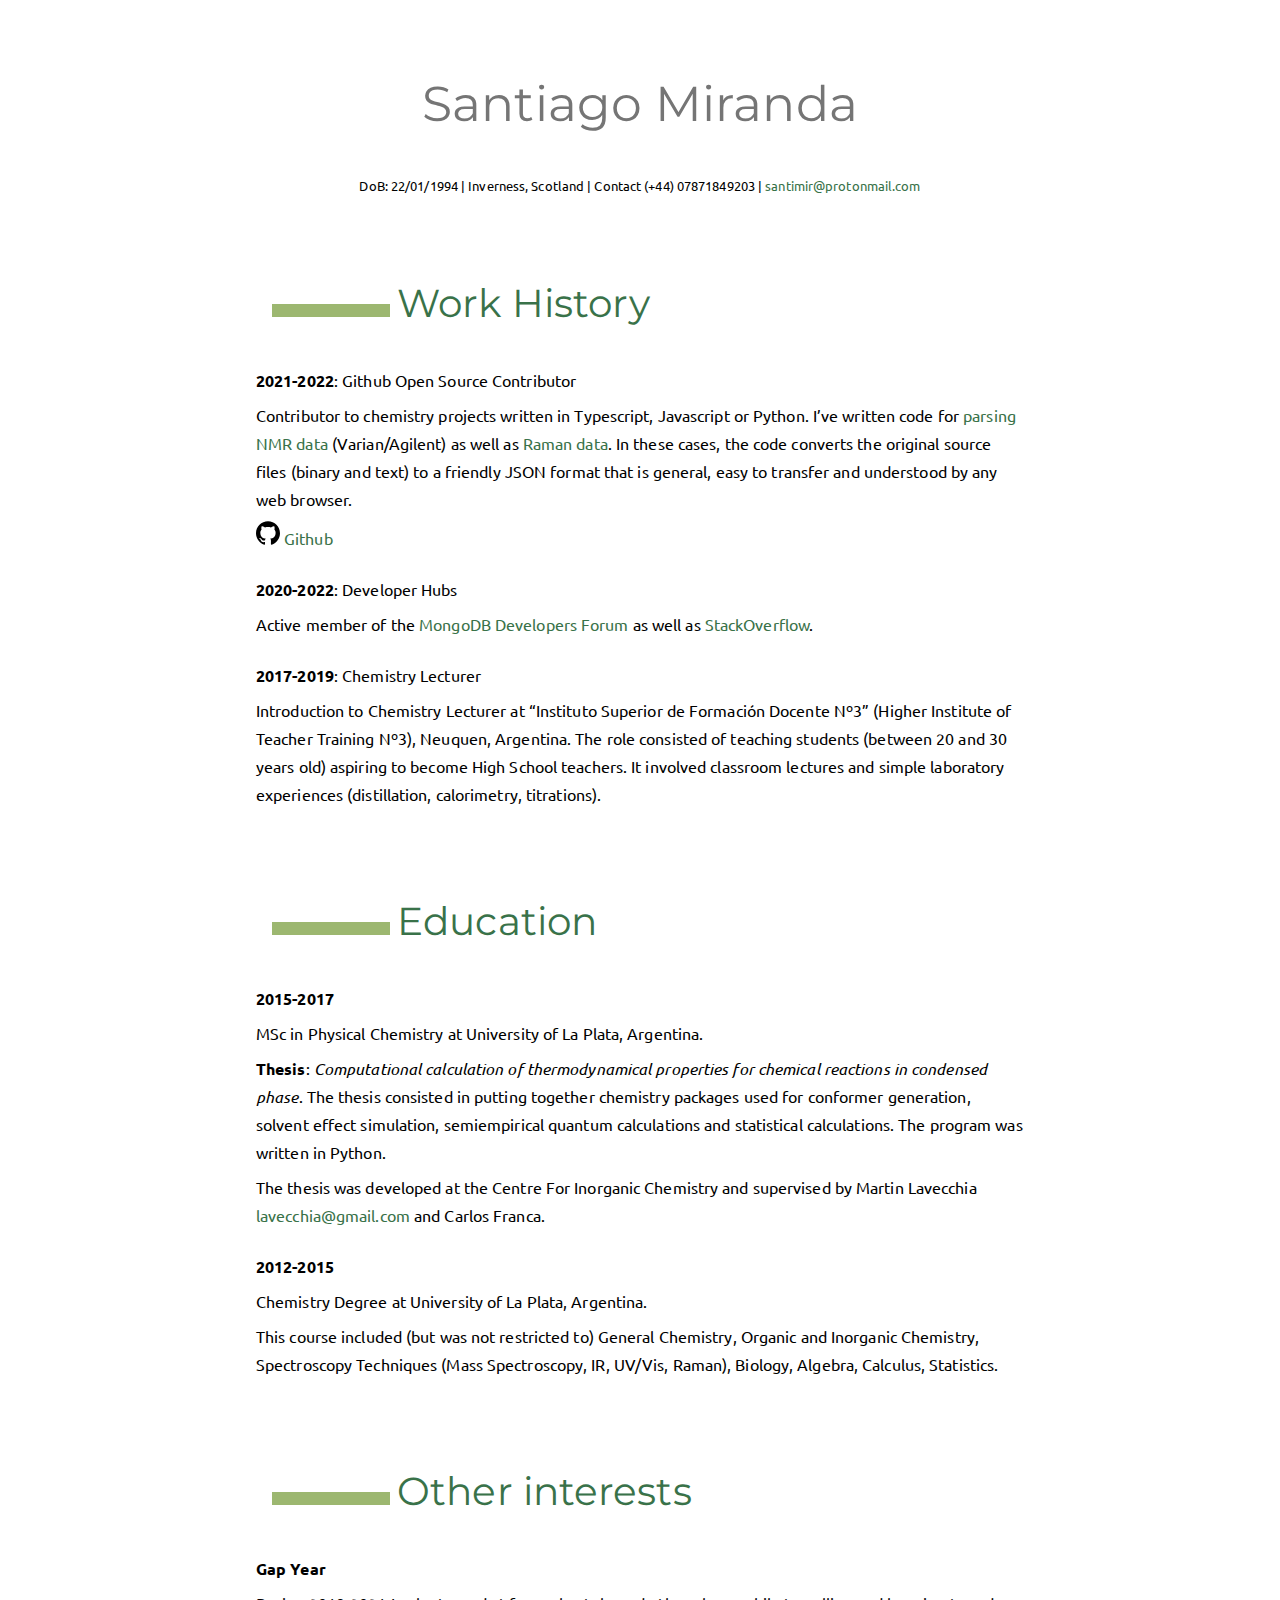
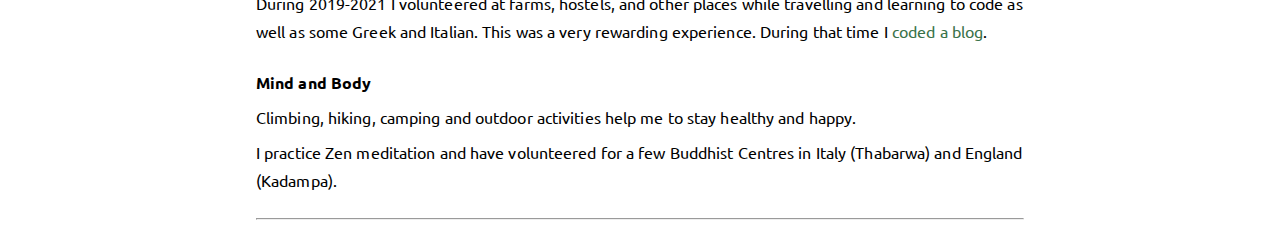
<file: index.html>
<!DOCTYPE html>
<html xmlns="http://www.w3.org/1999/xhtml" lang="" xml:lang="">
<head>
  <meta charset="utf-8" />
  <meta name="generator" content="pandoc" />
  <meta name="viewport" content="width=device-width, initial-scale=1.0, user-scalable=yes" />
  <title>Santiago Miranda</title>
  <style type="text/css">
      code{white-space: pre-wrap;}
      span.smallcaps{font-variant: small-caps;}
      span.underline{text-decoration: underline;}
      div.column{display: inline-block; vertical-align: top; width: 50%;}
  </style>
  <link rel="stylesheet" href="index.css" />
  <link href="./styles/font/stylesheet.css" rel="stylesheet">
</head>
<body>
<header id="title-block-header">
<h1 class="title">Santiago Miranda</h1>
</header>
<p class="welcome">
DoB: 22/01/1994 | Inverness, Scotland | Contact (+44) 07871849203 | <a href="mailto:santimir@protonmail.com" class="email">santimir@protonmail.com</a>
</p>
<h2 id="work-history">Work History</h2>
<ul>
<li><p><strong>2021-2022</strong>: Github Open Source Contributor</p>
<p>Contributor to chemistry projects written in Typescript, Javascript or Python. I’ve written code for <a href="https://github.com/santimirandarp/varian-converter">parsing NMR data</a> (Varian/Agilent) as well as <a href="https://github.com/santimirandarp/wdf-parser">Raman data</a>. In these cases, the code converts the original source files (binary and text) to a friendly JSON format that is general, easy to transfer and understood by any web browser.</p>
<p><a href="https://github.com/santimirandarp" class="img-link"><img src="./github.svg" height=24 alt="github"/> Github</a></p></li>
<li><p><strong>2020-2022</strong>: Developer Hubs</p>
<p>Active member of the <a href="https://www.mongodb.com/community/forums/u/santimir/summary">MongoDB Developers Forum</a> as well as <a href="https://stackoverflow.com/users/12582392/minsky">StackOverflow</a>.</p></li>
<li><p><strong>2017-2019</strong>: Chemistry Lecturer</p>
<p>Introduction to Chemistry Lecturer at “Instituto Superior de Formación Docente Nº3” (Higher Institute of Teacher Training Nº3), Neuquen, Argentina. The role consisted of teaching students (between 20 and 30 years old) aspiring to become High School teachers. It involved classroom lectures and simple laboratory experiences (distillation, calorimetry, titrations).</p></li>
</ul>
<h2 id="education">Education</h2>
<ul>
<li><p><strong>2015-2017</strong></p>
<p>MSc in Physical Chemistry at University of La Plata, Argentina.</p>
<p><strong>Thesis</strong>: <em>Computational calculation of thermodynamical properties for chemical reactions in condensed phase</em>. The thesis consisted in putting together chemistry packages used for conformer generation, solvent effect simulation, semiempirical quantum calculations and statistical calculations. The program was written in Python.</p>
<p>The thesis was developed at the Centre For Inorganic Chemistry and supervised by Martin Lavecchia <a href="mailto:lavecchia@gmail.com" class="email">lavecchia@gmail.com</a> and Carlos Franca.</p></li>
<li><p><strong>2012-2015</strong></p>
<p>Chemistry Degree at University of La Plata, Argentina.</p>
<p>This course included (but was not restricted to) General Chemistry, Organic and Inorganic Chemistry, Spectroscopy Techniques (Mass Spectroscopy, IR, UV/Vis, Raman), Biology, Algebra, Calculus, Statistics.</p></li>
</ul>
<h2 id="other-interests">Other interests</h2>
<ul>
<li><p><strong>Gap Year</strong></p>
<p>During 2019-2021 I volunteered at farms, hostels, and other places while travelling and learning to code as well as some Greek and Italian. This was a very rewarding experience. During that time I <a href="https://misterybodon.github.io/web/">coded a blog</a>.</p></li>
<li><p><strong>Mind and Body</strong></p>
<p>Climbing, hiking, camping and outdoor activities help me to stay healthy and happy.</p>
<p>I practice Zen meditation and have volunteered for a few Buddhist Centres in Italy (Thabarwa) and England (Kadampa).</p></li>
</ul>
<hr />
</body>
</html>
</file>
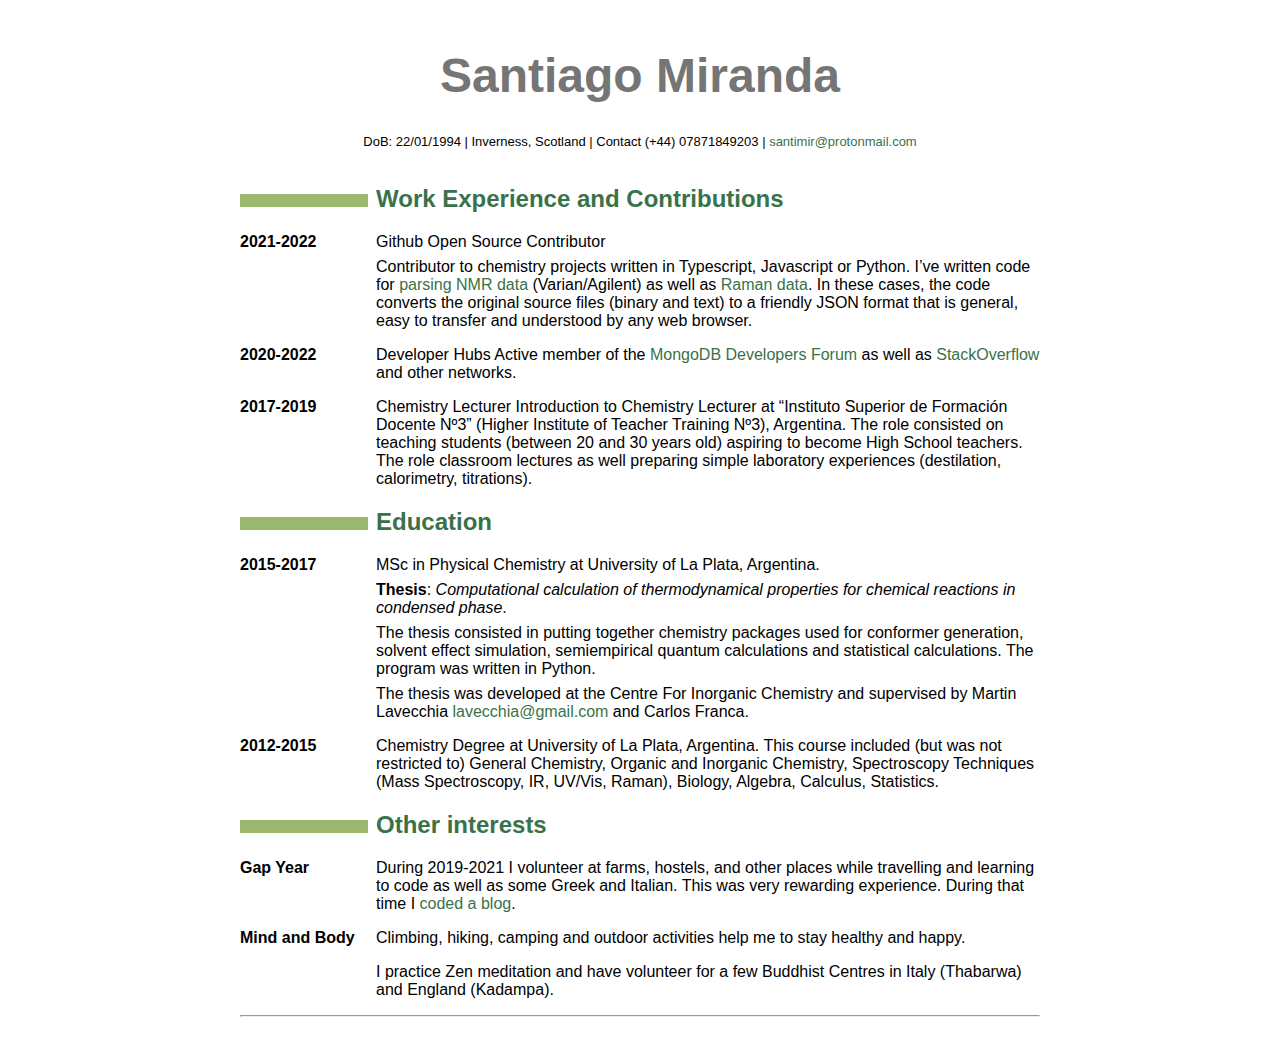
<file: cv.html>
<!DOCTYPE html>
<html xmlns="http://www.w3.org/1999/xhtml" lang="" xml:lang="">
<head>
  <meta charset="utf-8" />
  <meta name="generator" content="pandoc" />
  <meta name="viewport" content="width=device-width, initial-scale=1.0, user-scalable=yes" />
  <title>CV</title>
  <style type="text/css">
      code{white-space: pre-wrap;}
      span.smallcaps{font-variant: small-caps;}
      span.underline{text-decoration: underline;}
      div.column{display: inline-block; vertical-align: top; width: 50%;}
  </style>
  <link rel="stylesheet" href="cv.css" />
</head>
<body>
<h1 id="santiago-miranda">Santiago Miranda</h1>
<p style="padding:1rem; font-size:small; text-align:center">
DoB: 22/01/1994 | Inverness, Scotland | Contact (+44) 07871849203 | <a href="mailto:santimir@protonmail.com" class="email">santimir@protonmail.com</a>
</p>
<h2 id="work-experience-and-contributions">Work Experience and Contributions</h2>
<dl>
<dt>2021-2022</dt>
<dd><p>Github Open Source Contributor</p>
<p>Contributor to chemistry projects written in Typescript, Javascript or Python. I’ve written code for <a href="https://github.com/santimirandarp/varian-converter">parsing NMR data</a> (Varian/Agilent) as well as <a href="https://github.com/santimirandarp/wdf-parser">Raman data</a>. In these cases, the code converts the original source files (binary and text) to a friendly JSON format that is general, easy to transfer and understood by any web browser.</p>
</dd>
<dt>2020-2022</dt>
<dd>Developer Hubs Active member of the <a href="https://www.mongodb.com/community/forums/u/santimir/summary">MongoDB Developers Forum</a> as well as <a href="https://stackoverflow.com/users/12582392/minsky">StackOverflow</a> and other networks.
</dd>
<dt>2017-2019</dt>
<dd>Chemistry Lecturer Introduction to Chemistry Lecturer at “Instituto Superior de Formación Docente Nº3” (Higher Institute of Teacher Training Nº3), Argentina. The role consisted on teaching students (between 20 and 30 years old) aspiring to become High School teachers. The role classroom lectures as well preparing simple laboratory experiences (destilation, calorimetry, titrations).
</dd>
</dl>
<h2 id="education">Education</h2>
<dl>
<dt>2015-2017</dt>
<dd>MSc in Physical Chemistry at University of La Plata, Argentina.
<p>
</p>
<strong>Thesis</strong>: <em>Computational calculation of thermodynamical properties for chemical reactions in condensed phase</em>.
<p>
</p>
The thesis consisted in putting together chemistry packages used for conformer generation, solvent effect simulation, semiempirical quantum calculations and statistical calculations. The program was written in Python.
<p>
</p>
The thesis was developed at the Centre For Inorganic Chemistry and supervised by Martin Lavecchia <a href="mailto:lavecchia@gmail.com" class="email">lavecchia@gmail.com</a> and Carlos Franca.
</dd>
<dt>2012-2015</dt>
<dd>Chemistry Degree at University of La Plata, Argentina. This course included (but was not restricted to) General Chemistry, Organic and Inorganic Chemistry, Spectroscopy Techniques (Mass Spectroscopy, IR, UV/Vis, Raman), Biology, Algebra, Calculus, Statistics.
</dd>
</dl>
<h2 id="other-interests">Other interests</h2>
<dl>
<dt>Gap Year</dt>
<dd>During 2019-2021 I volunteer at farms, hostels, and other places while travelling and learning to code as well as some Greek and Italian. This was very rewarding experience. During that time I <a href="https://misterybodon.github.io/web/">coded a blog</a>.
</dd>
<dt>Mind and Body</dt>
<dd>Climbing, hiking, camping and outdoor activities help me to stay healthy and happy.
</dd>
<dd>I practice Zen meditation and have volunteer for a few Buddhist Centres in Italy (Thabarwa) and England (Kadampa).
</dd>
</dl>
<hr />
</body>
</html>
</file>
<file: styles/font/stylesheet.css>
@font-face {
    font-family: 'Montserrat';
    src: url('Montserrat-Medium.woff2') format('woff2'),
        url('Montserrat-Medium.woff') format('woff');
    font-weight: 500;
    font-style: normal;
    font-display: swap;
}

@font-face {
    font-family: 'Montserrat';
    src: url('Montserrat-Bold.woff2') format('woff2'),
        url('Montserrat-Bold.woff') format('woff');
    font-weight: bold;
    font-style: normal;
    font-display: swap;
}

@font-face {
    font-family: 'Montserrat';
    src: url('Montserrat-Light.woff2') format('woff2'),
        url('Montserrat-Light.woff') format('woff');
    font-weight: 300;
    font-style: normal;
    font-display: swap;
}

@font-face {
    font-family: 'Montserrat';
    src: url('Montserrat-Regular.woff2') format('woff2'),
        url('Montserrat-Regular.woff') format('woff');
    font-weight: normal;
    font-style: normal;
    font-display: swap;
}

@font-face {
    font-family: 'Montserrat';
    src: url('Montserrat-SemiBold.woff2') format('woff2'),
        url('Montserrat-SemiBold.woff') format('woff');
    font-weight: 600;
    font-style: normal;
    font-display: swap;
}

@font-face {
    font-family: 'Ubuntu';
    src: url('Ubuntu-Medium.woff2') format('woff2'),
        url('Ubuntu-Medium.woff') format('woff');
    font-weight: 500;
    font-style: normal;
    font-display: swap;
}

@font-face {
    font-family: 'Ubuntu';
    src: url('Ubuntu-Bold.woff2') format('woff2'),
        url('Ubuntu-Bold.woff') format('woff');
    font-weight: bold;
    font-style: normal;
    font-display: swap;
}

@font-face {
    font-family: 'Ubuntu';
    src: url('Ubuntu-Italic.woff2') format('woff2'),
        url('Ubuntu-Italic.woff') format('woff');
    font-weight: normal;
    font-style: italic;
    font-display: swap;
}

@font-face {
    font-family: 'Ubuntu';
    src: url('Ubuntu-MediumItalic.woff2') format('woff2'),
        url('Ubuntu-MediumItalic.woff') format('woff');
    font-weight: 500;
    font-style: italic;
    font-display: swap;
}

@font-face {
    font-family: 'Ubuntu';
    src: url('Ubuntu-Regular.woff2') format('woff2'),
        url('Ubuntu-Regular.woff') format('woff');
    font-weight: normal;
    font-style: normal;
    font-display: swap;
}
</file>
<file: cv.css>
/*
 * Copyright 2013 Christophe-Marie Duquesne <chmd@chmd.fr>
 *
 * CSS for making a resume with pandoc. Inspired by moderncv.
 *
 * This CSS document is delivered to you under the CC BY-SA 3.0 License.
 * https://creativecommons.org/licenses/by-sa/3.0/deed.en_US
 */

/* Whole document */
body {
    font-family: "Helvetica Neue", Helvetica, Arial, sans-serif;
    width: 800px;
    margin: auto;
    background: #FFFFFF;
    padding: 1rem;
}

/*
.title {
    display: none;
}
*/

/* Title of the resume */
h1 {
    font-size: 3rem;
    color: #757575;
    text-align:center;
    margin-bottom:15px;
}

/* Titles of categories */
h2 {
    color: #397249;
}
/* There is a bar just before each category */
h2:before {
    content: "";
    display: inline-block;
    margin-right:1%;
    width: 16%;
    height: 0.8rem;
    background-color: #9CB770;
}

/* Definitions */
dt {
    float: left;
    clear: left;
    width: 17%;
    font-weight: bold;
}
dd {
    margin-left: 17%;
    margin-bottom:1rem;
}
p {
    margin-top:0;
    margin-bottom:7px;
}
p.presentation{
  margin-left:17%;
}

/* Links */
a {
    text-decoration: none;
    color: #397249;
}
a:hover, a:active {
    background-color: #397249;
    color: #FFFFFF;
    text-decoration: none;
    text-shadow: 1px 1px 1px #333;
}

/* Horizontal separators */
hr {
    color: #A6A6A6;
}
</file>
<file: index.css>
/* standard resets  */
* {
  box-sizing: border-box;
  margin: 0;
  padding: 0;
}

a, a:hover, a:active {
  text-decoration: none;
}

a {
  color: #397249;
}

a:hover, a:active {
  cursor: pointer;
  background-color: #397249;
  color: #FFFFFF;
  text-shadow: 1px 1px 1px #333;
}

ul {
  list-style: none;
}

li {
  padding-bottom: 1rem;
  list-style-type: none;
}

/* font and spacing */
html {
  font-size: 100%;
}

/*16px*/
body {
  background: white;
  font-family: "Ubuntu", sans-serif;
  font-weight: 400;
  line-height: 1.75;
  color: #000000;
  letter-spacing: 0.1px;
}

p {
  margin-bottom: 1rem;
}

h1, h2, h3, h4, h5 {
  margin: 3rem 0 1.38rem;
  font-family: "Montserrat", sans-serif;
  font-weight: 400;
  line-height: 1.3;
}

h1 {
  margin-top: 0;
  font-size: 3.052rem;
}

h2 {
  font-size: 2.441rem;
}

h3 {
  font-size: 1.953rem;
}

h4 {
  font-size: 1.563rem;
}

h5 {
  font-size: 1.25rem;
}

small, .text_small {
  font-size: 0.8rem;
}

/* Whole document */
body {
  width: 100%;
  margin: auto;
  padding: 1rem;
}

/* Title of the resume */
h1 {
  color: #757575;
  text-align: center;
}

/* Titles of categories */
h2 {
  color: #397249;
  padding: 1rem;
}

p.presentation {
  margin-left: 5%;
}

/* Links */
a {
  color: #397249;
}

a:hover, a:active {
  background-color: #397249;
  color: #FFFFFF;
  text-shadow: 1px 1px 1px #333;
}

/* Horizontal separators */
hr {
  color: #A6A6A6;
}

.img-link {
  display: inline-block;
}

.img-link:hover {
  background-color: white;
  text-decoration: underline;
  text-shadow: none;
  color: #397249;
}

p.welcome {
  padding: 1rem;
  font-size: small;
  text-align: center;
}

@media only screen and (min-width: 800px) {
  body {
    max-width: 800px;
  }

  /* Title of the resume */
  h1 {
    color: #757575;
    text-align: center;
    margin: 3.5rem 0 1.5rem 0;
  }

  /* Titles of categories */
  h2 {
    color: #397249;
  }

  /* There is a bar just before each category */
  h2:before {
    content: "";
    display: inline-block;
    margin-right: 1%;
    width: 16%;
    height: 0.8rem;
    background-color: #9CB770;
  }

  p {
    margin-top: 0;
    margin-bottom: 7px;
  }

  p.presentation {
    margin-left: 17%;
  }
}

/*# sourceMappingURL=index.css.map */
</file>
